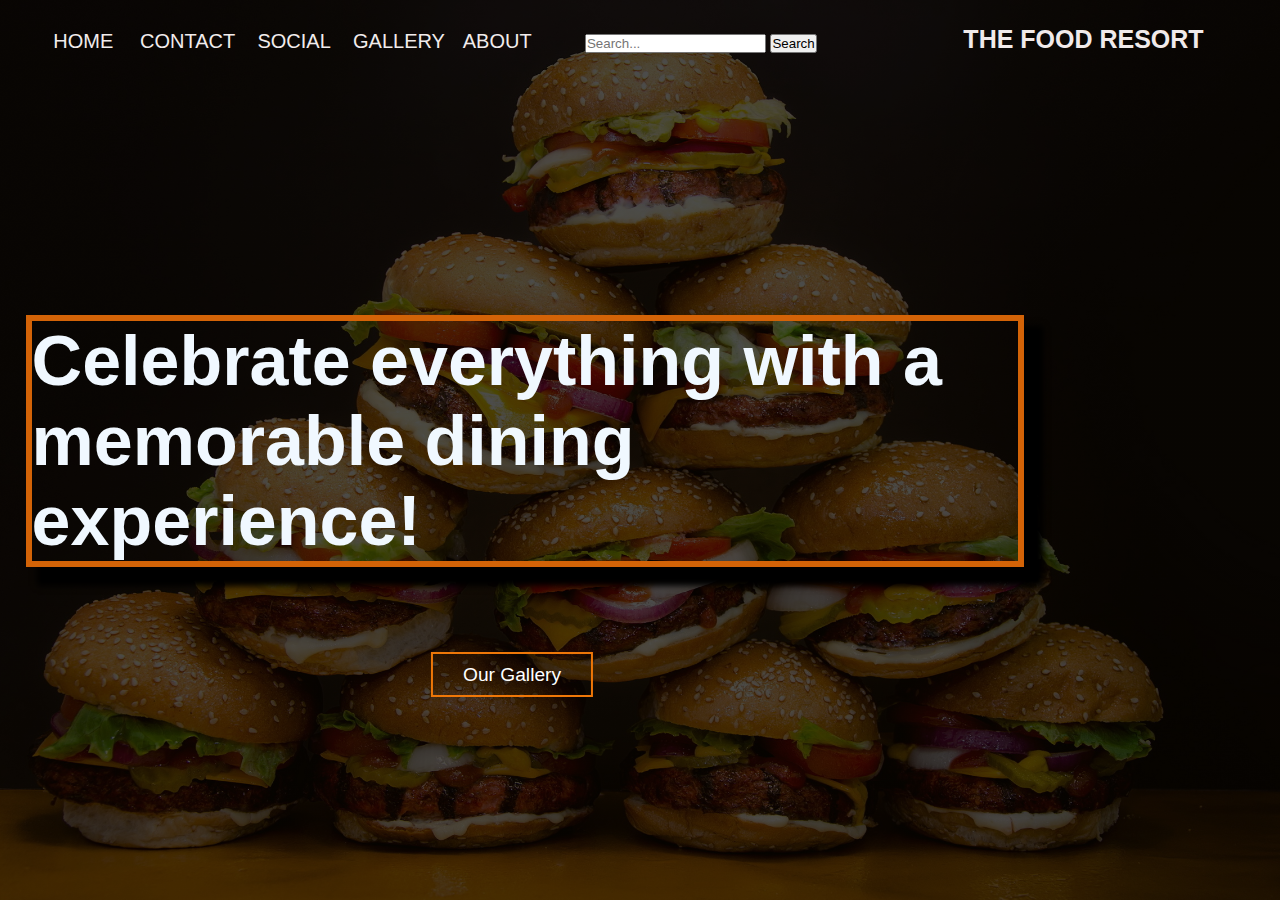
<file: index.html>
<!DOCTYPE html>
<html lang="en">
<head>
    <meta charset="UTF-8">
    <meta http-equiv="X-UA-Compatible" content="IE=edge">
    <meta name="viewport" content="width=device-width, initial-scale=1.0">
    <title>The Food Resort </title>
    <link rel="stylesheet" href="css.css">
    <link rel="stylesheet" href="css3.css">
</head>
<body>
    <HEADER>
        
    <div class="main">



        <ul>
            &nbsp;&nbsp; <li><a href="#">HOME    </a></li>&nbsp;&nbsp;&nbsp;&nbsp;&nbsp;
            <li><a href="contact.html">CONTACT    </a></li>&nbsp;&nbsp;&nbsp;&nbsp;
            
            <li><a href="about.html">SOCIAL  </a></li>&nbsp;&nbsp;&nbsp;&nbsp;
            <li><a href="Gallery.html">GALLERY  </a></li>
            
            &nbsp;&nbsp;   <li><a href="#">ABOUT </a></li>&nbsp;&nbsp;&nbsp;&nbsp;
            &nbsp;  &nbsp; &nbsp;&nbsp; <li> <form ><input type="text" placeholder="Search..."> <button>Search</button></form></li>
          
    &nbsp;&nbsp;&nbsp;&nbsp;&nbsp;&nbsp;&nbsp;&nbsp;&nbsp;&nbsp;&nbsp;&nbsp;&nbsp;&nbsp;&nbsp;&nbsp;&nbsp;&nbsp;&nbsp;&nbsp;&nbsp;&nbsp;&nbsp;&nbsp;&nbsp;&nbsp;&nbsp;&nbsp;&nbsp;&nbsp;&nbsp;
            <b >  THE FOOD RESORT</b>
   
            
        </ul>


    </div>
<div class="title">
    <h1>Celebrate
        everything with a memorable dining experience!</h1>
</div>
<div class="button">
    <a href="Gallery.html"   class="button1">Our Gallery</a>
</div>
     
    
</body>
</html>
</file>
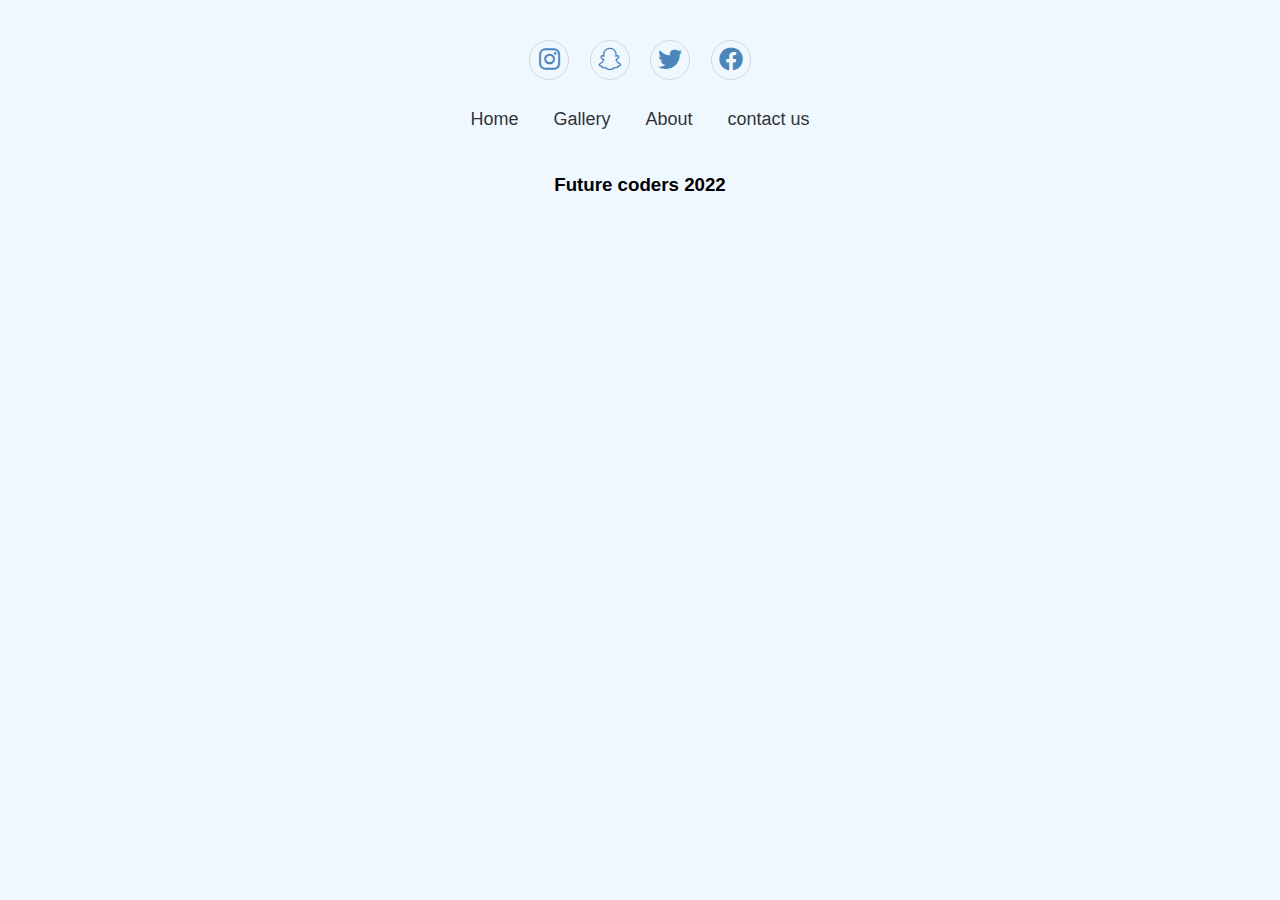
<file: about.html>
<!DOCTYPE html>
<html lang="en">
<head>
    <meta charset="UTF-8">
    <meta http-equiv="X-UA-Compatible" content="IE=edge">
    <meta name="viewport" content="width=device-width, initial-scale=1.0">
    <title>Document</title>
<link rel="stylesheet" href="css3.css">
<link rel="stylesheet" href="https://cdnjs.cloudflare.com/ajax/libs/font-awesome/6.0.0/css/all.min.css" integrity="sha512-9usAa10IRO0HhonpyAIVpjrylPvoDwiPUiKdWk5t3PyolY1cOd4DSE0Ga+ri4AuTroPR5aQvXU9xC6qOPnzFeg==" crossorigin="anonymous" referrerpolicy="no-referrer" />
</head>
<body>
<section class="footer">
    <div class="div1">
<a href="https://www.instagram.com/prakhar4khare/"> <i class="fab fa-instagram"></i> </a>
<a href="https://www.snapchat.com/add/prakhark21682?share_id=7XjmtHU_EsM&locale=en-US"> <i class="fab fa-snapchat"></i> </a>
<a href="https://wa.me/qr/LCXMGQEYBKALF1"> <i class="fab fa-twitter"></i> </a>
<a href="https://www.facebook.com/prakhar.khare.353"> <i class="fab fa-facebook"></i> </a>




    </div >

    <ul class="list">
<li>
    <a href="index.html">Home</a>
</li>
<li>
    <a href="Gallery.html">Gallery</a>
</li>
<li>
    <a href="">About</a>
</li>
<li>
    <a href="contact.html">contact us</a>
</li>


    </ul>




</section>


 <h3 class="copyright"> Future coders 2022</h3>




    
</body>
</html>
</file>
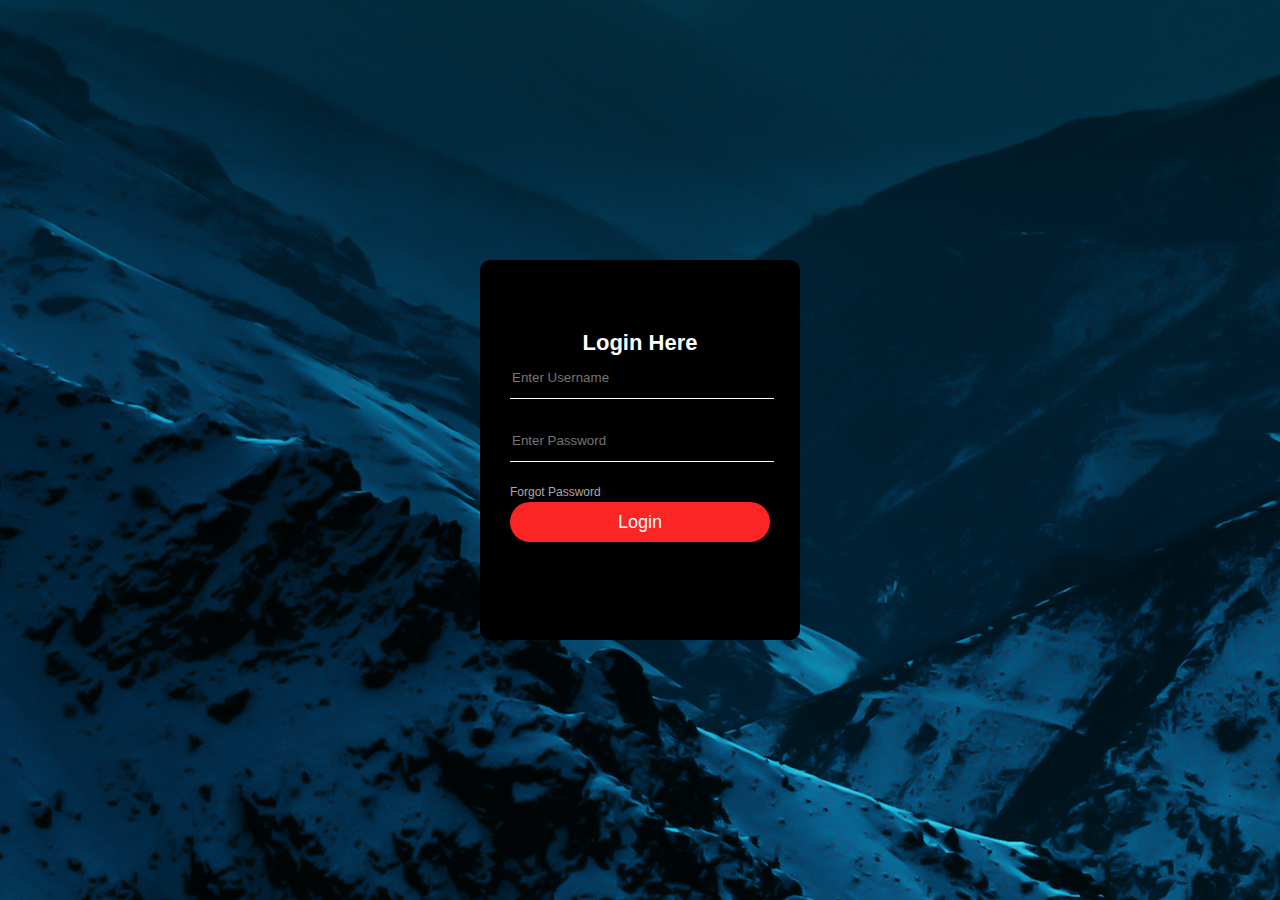
<file: contact.html>
<!DOCTYPE html>
<html lang="en">
<head>
    <meta charset="UTF-8">
    <meta http-equiv="X-UA-Compatible" content="IE=edge">
    <meta name="viewport" content="width=device-width, initial-scale=1.0">
    <title>Document</title>
<link rel="stylesheet" href="css2.css">




</head>
<body>
    <div class="box">
        
<h1>Login Here</h1>
<form >
    <input type="text" placeholder="Enter Username">
    <input type="text" placeholder="Enter Password ">

    <a href="#">Forgot Password</a>
</form>
<a href="form2.html"><input type="submit" name="" value="Login" ></a>
    </div>
</body>
</html>
</file>
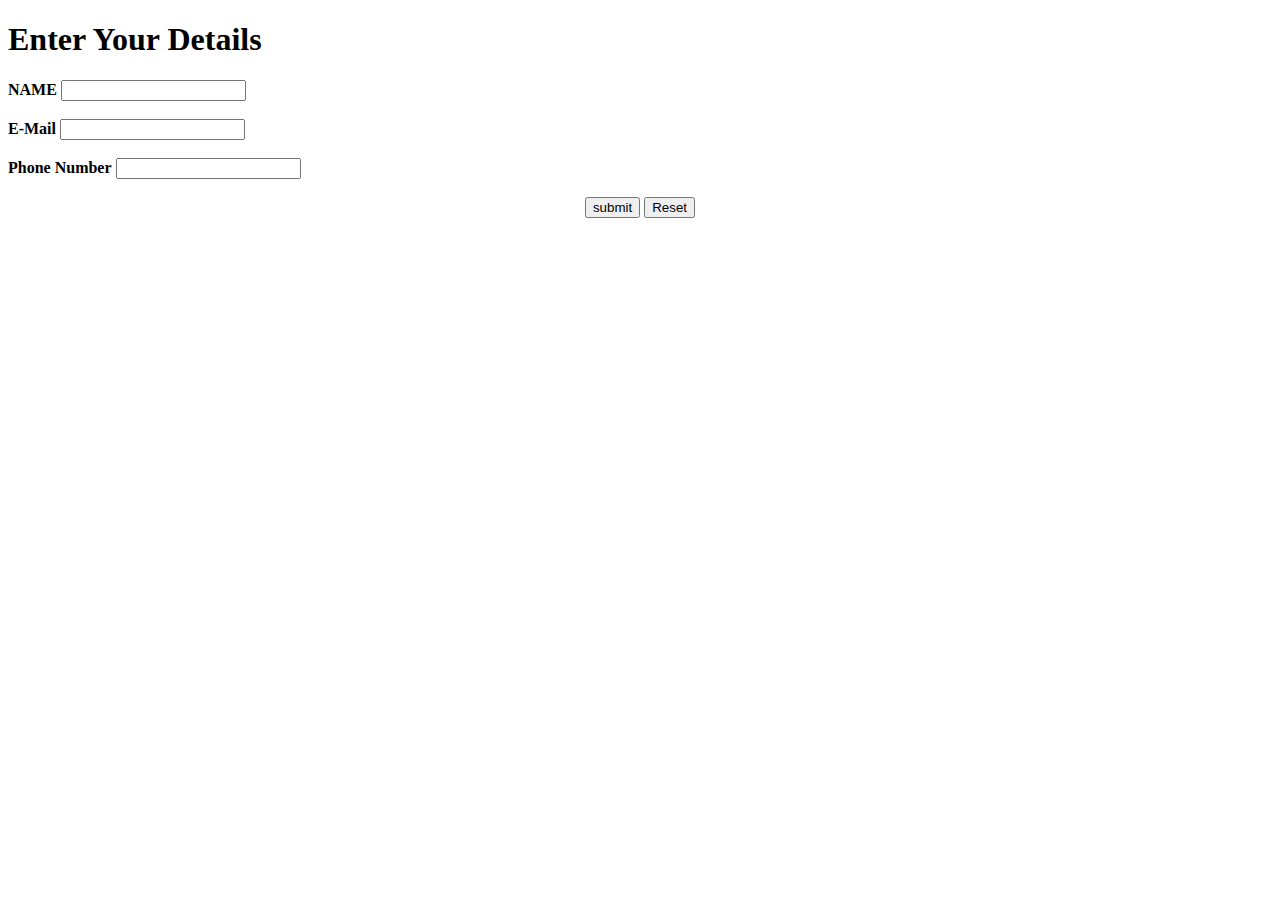
<file: form.html>
<!DOCTYPE html>
<html lang="en">
<head>
    <meta charset="UTF-8">
    <meta http-equiv="X-UA-Compatible" content="IE=edge">
    <meta name="viewport" content="width=device-width, initial-scale=1.0">
    <title>contact us</title>
</head>
<body>
    <form>
        <h1>Enter Your Details</h1>
        <b>NAME</b>
        <input type="text" size="20"><br><br>
        <b>E-Mail</b>
        <input type="text"  size="20"> <br><br>
        <b>Phone Number</b>
        <input type="text" size="20"><br><br>
     

      </form>
   <center>   <a href="thank.html"><button>submit</button></a>
      <a href="form.html"><button>Reset</button></a></center>
    
</body>
</html>
</file>
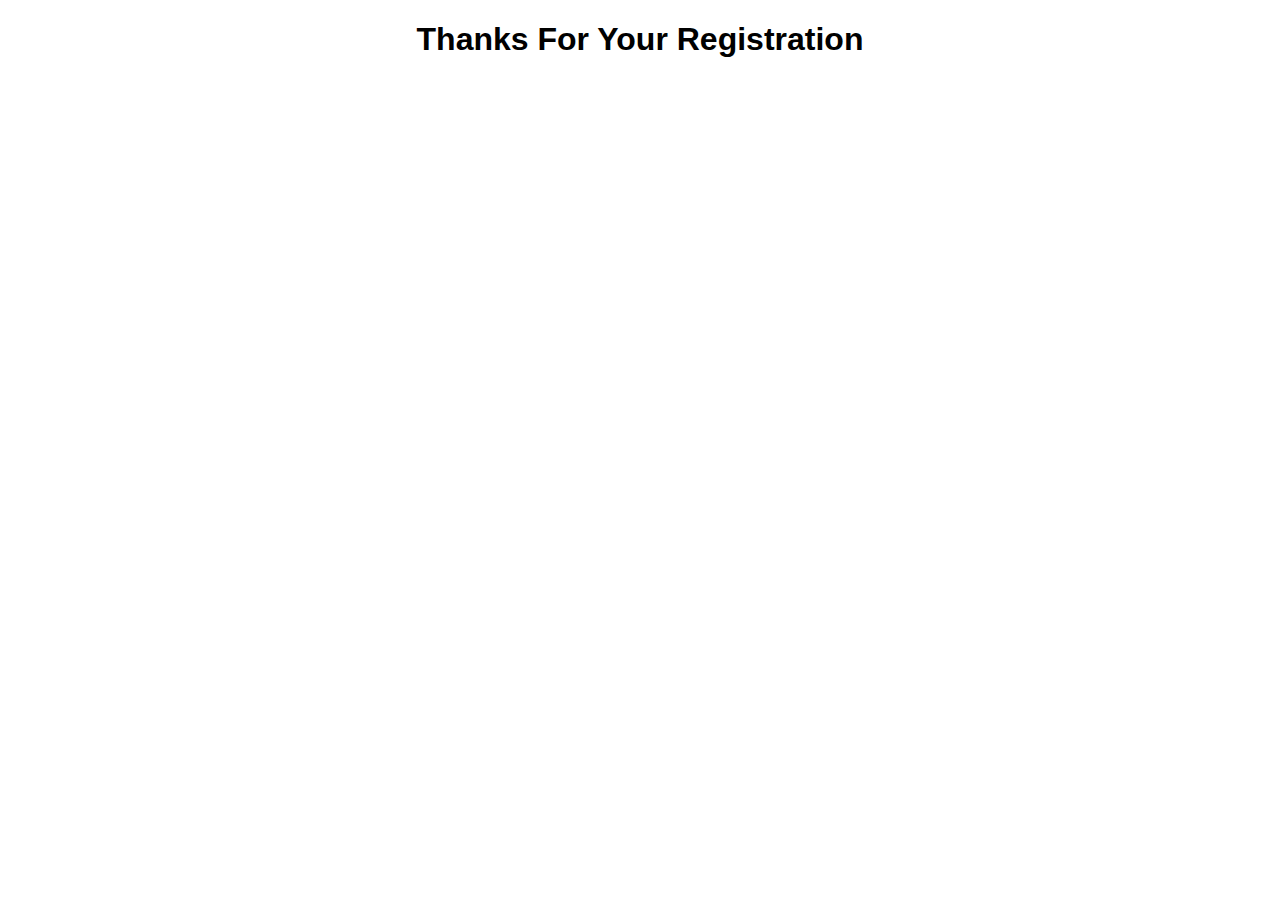
<file: form2.html>
<!DOCTYPE html>
<html lang="en">
<head>
    <meta charset="UTF-8">
    <meta http-equiv="X-UA-Compatible" content="IE=edge">
    <meta name="viewport" content="width=device-width, initial-scale=1.0">
    <title>Document</title>
    <style>
        h1{
            color: black;
            font-family: -apple-system, BlinkMacSystemFont, 'Segoe UI', Roboto, Oxygen, Ubuntu, Cantarell, 'Open Sans', 'Helvetica Neue', sans-serif;
            
        }
        
        
            </style>
</head>
<body>
    <center>  <h1>Thanks For Your Registration</h1></center>
    
</body>
</html>
</file>
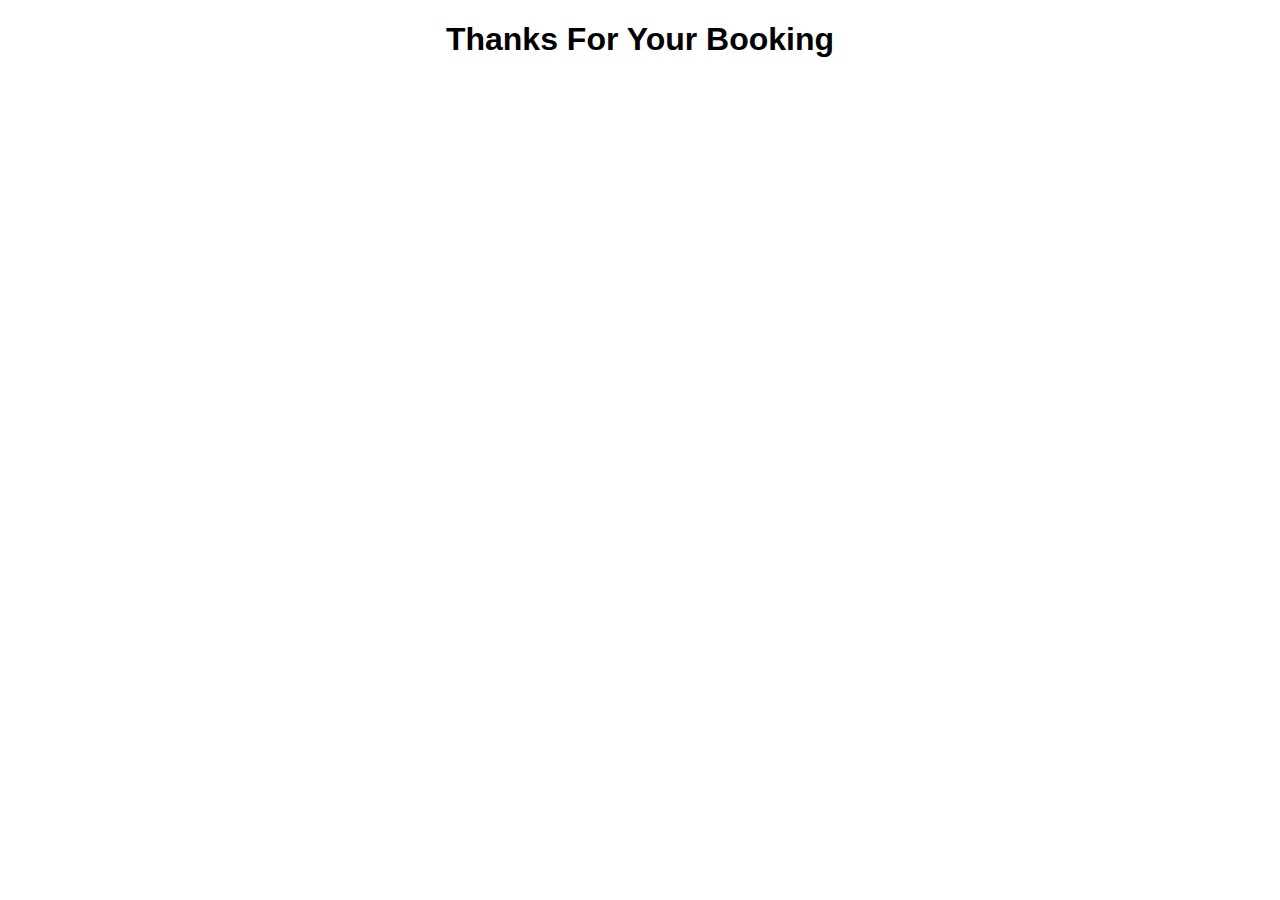
<file: thank.html>
<!DOCTYPE html>
<html lang="en">
<head>
    <meta charset="UTF-8">
    <meta http-equiv="X-UA-Compatible" content="IE=edge">
    <meta name="viewport" content="width=device-width, initial-scale=1.0">
    <title>Document</title>
    <style>
h1{
    color: black;
    font-family: -apple-system, BlinkMacSystemFont, 'Segoe UI', Roboto, Oxygen, Ubuntu, Cantarell, 'Open Sans', 'Helvetica Neue', sans-serif;
    
}


    </style>
</head>
<body>
    <center>  <h1>Thanks For Your Booking</h1></center>
</body>
</html>
</file>
<file: css.css>
*
{
    margin:0;
    padding:0;
    font-family: 'Segoe UI', Tahoma, Geneva, Verdana, sans-serif;
    
}
ul{
    float: left;
    list-style-type: none;
    margin-top: 25px;
    
}
ul li{
    display:inline-block
}
ul li a{
    text-decoration: none;
    color:rgb(241, 236, 236) ;
    padding:5px 20 px;
    border:1px solid rgb(241, 235, 235);
    transition: cubic-bezier(0.6, -0.28, 0.735, 0.045);
    border:transparent;
    font-size: 20px;

margin:top 30px;
}
ul li a:hover
{
    background-color: rgb(239, 245, 239);
    color: rgb(9, 5, 12);
}
b{
    color: rgb(240, 234, 234);
    font-size: 25px;
    font-family:'Franklin Gothic Medium', 'Arial Narrow', Arial, sans-serif;
    
}
.main
{
    background-image:linear-gradient(rgba(0,0,0,0.5),rgba(0,0,0,0.5)), url(food.jpg);
 max-width: 1200px;
 margin:auto;
 

}

header{
    background-image:linear-gradient(rgba(0,0,0,0.7),rgba(0,0,0,0.7)), url(food.jpg);
      height: 100vh;
      background-size: cover;
      background-position: center;
}
.search{
    margin:0px 30px;
    
    }
.first{
    padding-left: 30px;
    padding-top: 150px;

}
.pera1{
    color: red;
}
.title{
    position: absolute;
    top:35%;
    left:2%;
    right: 20%;
    transform:(-50%,-50%);
    border: 6px solid;
    border-color: aliceblue;
    font-size:larger;
    border-color: rgb(211, 99, 7);
    box-shadow: black 15px 15px 6px 4px;
    

}
.title h1{

    color: aliceblue;
    font-size: 70px;
}
.button{
    position:absolute;
    top:75%;
    left:40%;
    transform: translate(-50%,-50%);



}
.button1
{
    border:2px solid rgb(238, 119, 8);
    padding:10px 30px;
    color: #fff;
    text-decoration: none;
    transition: 0.6s ease;
    font-family: 'Segoe UI', Tahoma, Geneva, Verdana, sans-serif;
    font-size: larger;
}
.button1:hover{
    background-color: rgb(224, 112, 7);
    color: rgb(8, 8, 8);



}
</file>
<file: css3.css>
*
{
    margin:0;
    padding:0;
    box-sizing: border-box;
}
body{
    font-family: 'Segoe UI', Tahoma, Geneva, Verdana, sans-serif;
    font-weight: 400;
    background-color: aliceblue;
}
.footer{
    padding: 40px 0;
    background-color: aliceblue;
}

.footer .div1{
    text-align: center;
    padding-bottom: 25px;
    color: rgb(20, 97, 165);
    

}
.footer .div1 a{
    font-size: 24px;
    color: inherit;
    border: 1px solid #ccc;
    width: 40px;
    height: 40px;
    line-height: 38px;
    display: inline-block;
    text-align: center;
    text-align: center;
    border-radius: 50%;
    margin:0 8px;
    opacity: 0.75;
}
.footer .div1 a:hover{
    opacity: 0.9;

}
.footer ul{
    margin: 0;
    padding:0;
    list-style: none;
    font-size: 18px;
    line-height: 1.6;
    margin-bottom: 0;
    text-align: center;
}
.footer ul a{
    color: inherit;
    text-decoration: none;
    opacity: 0.8;

}
.footer ul li{
    display: inline-block;
    padding: 0 15px;


}
.footer ul li a:hover{
    opacity: 1;
}
.copyright{
    text-align: center;
}
</file>
<file: css2.css>
body{
    margin: 0;
    padding: 0;
    background-image:linear-gradient(rgba(0,0,0,0.5),rgba(0,0,0,0.5)), url(hills.jpg); 
    
    background-position: center;
    height: 100hv;
    font-family: 'Gill Sans', 'Gill Sans MT', Calibri, 'Trebuchet MS', sans-serif;
}
.box{
    width:320px;
    height:380px;
    background-color:black;
    color: #fff;
    position: absolute;
    transform: translate(-50%,-50%);
    left: 50%;
    top: 50%;
    padding: 70px 30px;
    box-sizing: border-box;
    border-radius: 10px;

}
h1
{
    margin: 0;
    padding: 0;
    text-align: center;
    font-size: 22px;
}
.box input{
    width: 100%;
    margin-bottom: 20px;

}
.box input[type="text"],input[type="password"]
{
    border: none;
    border-bottom: 1px solid #fff;
    background-color:transparent ;

    outline:none;
    height: 40px;
    color: #fff;
    font:16px ;
}
.box input[type="submit"]
{
    border: none;
    outline: none;
    height: 40px;
background-color: #fb2525;
color: #fff;
font-size: 18px;
border-radius: 20px;
transition:0.4s ease ;

}
.box input[type="submit"]:hover{
    cursor: pointer;
    background-color: #ffc107;
    color:000;
}
.box a{
    text-decoration: none;
    font-size: 12px;
    line-height: 20px;
    color: darkgrey;
    transition: 0.4s ease;
}

.box a:hover{
    color: #ffc107;



}
</file>
